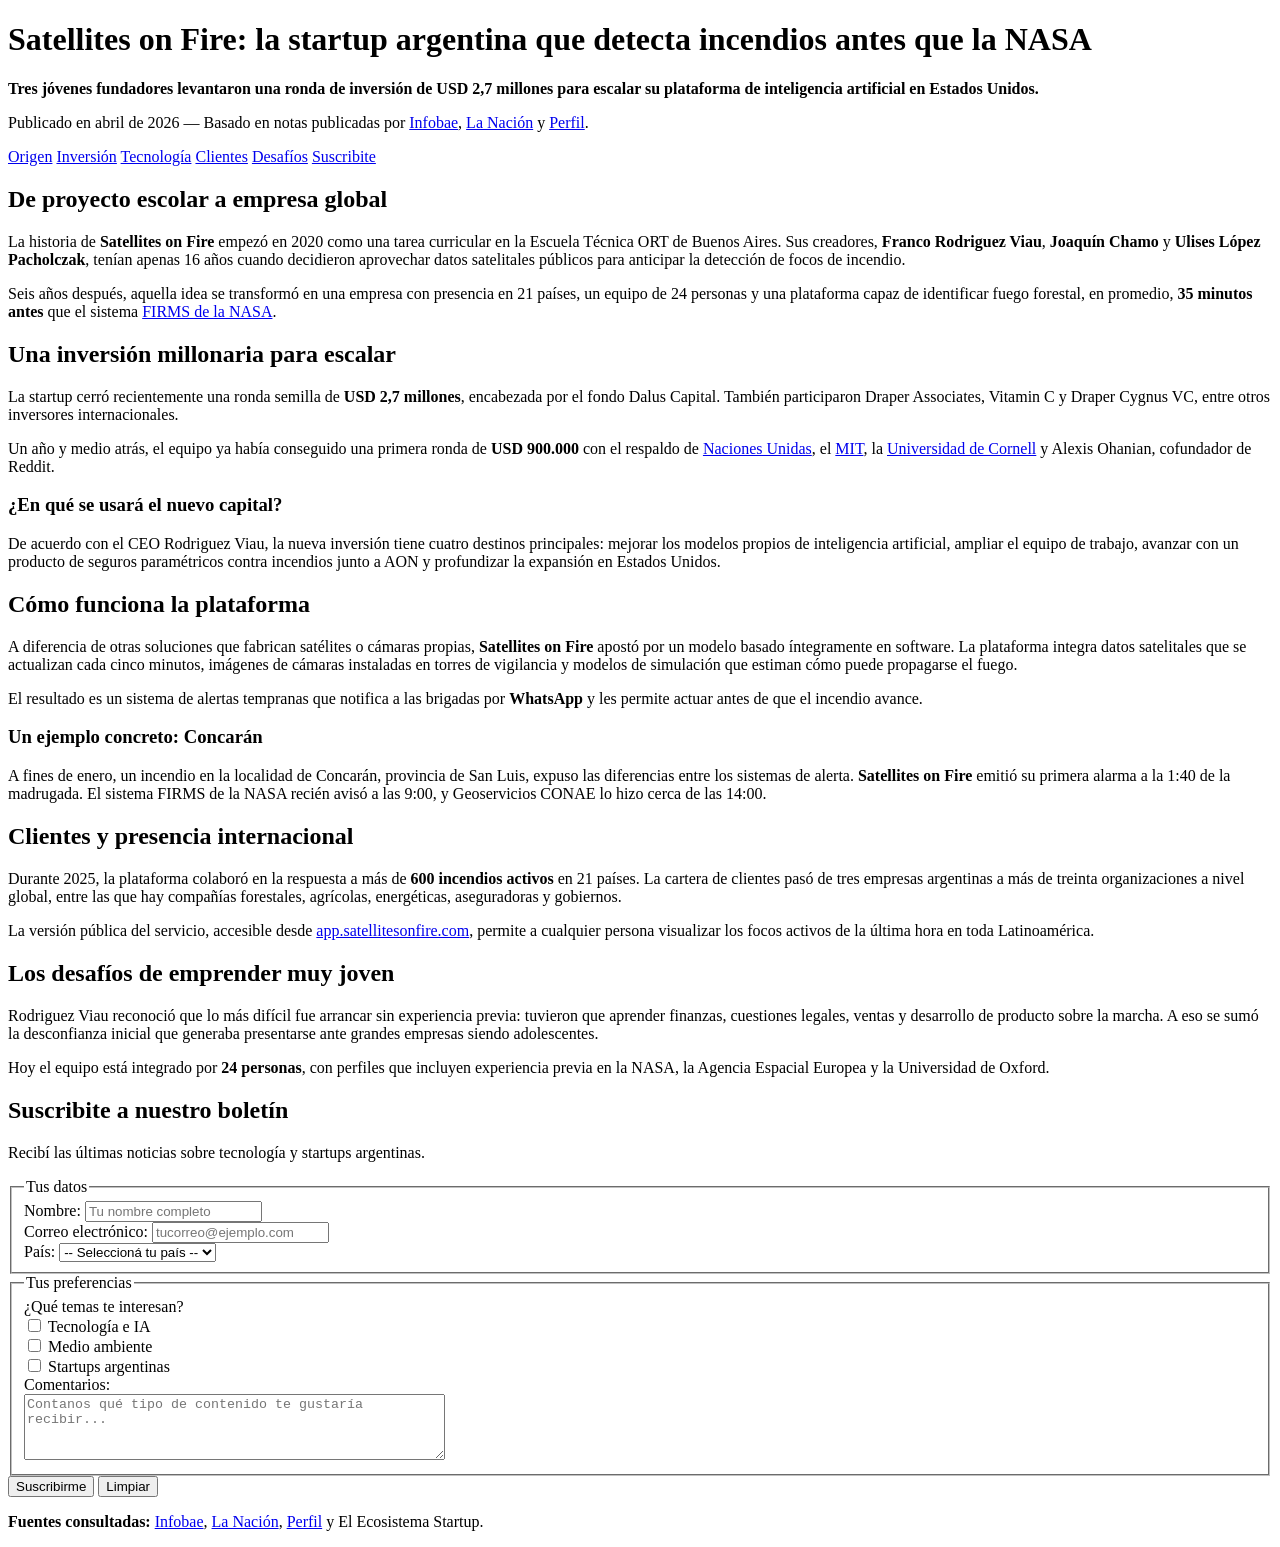
<file: index.html>
<!DOCTYPE html>
<html lang="es">
<head>
  <meta charset="UTF-8">
  <meta name="viewport" content="width=device-width, initial-scale=1.0">
  <title>Satellites on Fire: la startup argentina que detecta incendios antes que la NASA</title>
</head>
<body>

<header>
  <h1>Satellites on Fire: la startup argentina que detecta incendios antes que la NASA</h1>
  <p>
    <strong>Tres jóvenes fundadores levantaron una ronda de inversión de USD 2,7 millones
    para escalar su plataforma de inteligencia artificial en Estados Unidos.</strong>
  </p>
  <p>
    Publicado en abril de 2026 — Basado en notas publicadas por
    <a href="https://www.infobae.com">Infobae</a>,
    <a href="https://www.lanacion.com.ar">La Nación</a> y
    <a href="https://www.perfil.com">Perfil</a>.
  </p>
</header>


<!-- nav: elemento de bloque — barra de navegación interna -->
<nav>
  <a href="#origen">Origen</a>
  <a href="#inversion">Inversión</a>
  <a href="#tecnologia">Tecnología</a>
  <a href="#clientes">Clientes</a>
  <a href="#desafios">Desafíos</a>
  <a href="#suscripcion">Suscribite</a>
</nav>

<main>
  <article>

    <!-- section: elemento de bloque — agrupa contenido temático -->
    <section id="origen">
      <h2>De proyecto escolar a empresa global</h2>

      <!-- p: elemento de bloque -->
      <p>
        La historia de <strong>Satellites on Fire</strong> empezó en 2020 como una tarea
        curricular en la Escuela Técnica ORT de Buenos Aires. Sus creadores,
        <strong>Franco Rodriguez Viau</strong>, <strong>Joaquín Chamo</strong> y
        <strong>Ulises López Pacholczak</strong>, tenían apenas
        <span>16 años</span> cuando decidieron aprovechar datos satelitales públicos
        para anticipar la detección de focos de incendio.
      </p>

      <!-- a y span: elementos en línea dentro del párrafo -->
      <p>
        Seis años después, aquella idea se transformó en una empresa con presencia en
        <span>21 países</span>, un equipo de <span>24 personas</span> y una plataforma
        capaz de identificar fuego forestal, en promedio,
        <strong>35 minutos antes</strong> que el sistema
        <a href="https://firms.modaps.eosdis.nasa.gov/">FIRMS de la NASA</a>.
      </p>
    </section>


    <section id="inversion">
      <h2>Una inversión millonaria para escalar</h2>
      <p>
        La startup cerró recientemente una ronda semilla de <strong>USD 2,7 millones</strong>,
        encabezada por el fondo Dalus Capital. También participaron Draper Associates,
        Vitamin C y Draper Cygnus VC, entre otros inversores internacionales.
      </p>
      <p>
        Un año y medio atrás, el equipo ya había conseguido una primera ronda de
        <strong>USD 900.000</strong> con el respaldo de
        <a href="https://www.un.org/es/">Naciones Unidas</a>,
        el <a href="https://www.mit.edu/">MIT</a>,
        la <a href="https://www.cornell.edu/">Universidad de Cornell</a>
        y Alexis Ohanian, cofundador de Reddit.
      </p>
      <h3>¿En qué se usará el nuevo capital?</h3>
      <p>
        De acuerdo con el CEO Rodriguez Viau, la nueva inversión tiene cuatro destinos
        principales: mejorar los modelos propios de inteligencia artificial, ampliar el
        equipo de trabajo, avanzar con un producto de seguros paramétricos contra incendios
        junto a AON y profundizar la expansión en Estados Unidos.
      </p>
    </section>

    <section id="tecnologia">
      <h2>Cómo funciona la plataforma</h2>
      <p>
        A diferencia de otras soluciones que fabrican satélites o cámaras propias,
        <strong>Satellites on Fire</strong> apostó por un modelo basado íntegramente en
        software. La plataforma integra datos satelitales que se actualizan cada
        <span>cinco minutos</span>, imágenes de cámaras instaladas en torres de
        vigilancia y modelos de simulación que estiman cómo puede propagarse el fuego.
      </p>
      <p>
        El resultado es un sistema de alertas tempranas que notifica a las brigadas por
        <strong>WhatsApp</strong> y les permite actuar antes de que el incendio avance.
      </p>
      <h3>Un ejemplo concreto: Concarán</h3>
      <p>
        A fines de enero, un incendio en la localidad de Concarán, provincia de San Luis,
        expuso las diferencias entre los sistemas de alerta. <strong>Satellites on Fire</strong>
        emitió su primera alarma a la <span>1:40</span> de la madrugada. El sistema FIRMS
        de la NASA recién avisó a las <span>9:00</span>, y Geoservicios CONAE lo hizo cerca
        de las <span>14:00</span>.
      </p>
    </section>


    <section id="clientes">
      <h2>Clientes y presencia internacional</h2>
      <p>
        Durante 2025, la plataforma colaboró en la respuesta a más de
        <strong>600 incendios activos</strong> en 21 países. La cartera de clientes pasó
        de tres empresas argentinas a más de treinta organizaciones a nivel global, entre
        las que hay compañías forestales, agrícolas, energéticas, aseguradoras y gobiernos.
      </p>
      <p>
        La versión pública del servicio, accesible desde
        <a href="https://app.satellitesonfire.com">app.satellitesonfire.com</a>,
        permite a cualquier persona visualizar los focos activos de la última hora
        en toda Latinoamérica.
      </p>
    </section>

    <section id="desafios">
      <h2>Los desafíos de emprender muy joven</h2>
      <p>
        Rodriguez Viau reconoció que lo más difícil fue arrancar sin experiencia previa:
        tuvieron que aprender finanzas, cuestiones legales, ventas y desarrollo de producto
        sobre la marcha. A eso se sumó la desconfianza inicial que generaba presentarse
        ante grandes empresas siendo adolescentes.
      </p>
      <p>
        Hoy el equipo está integrado por <strong>24 personas</strong>, con perfiles que
        incluyen experiencia previa en la NASA, la Agencia Espacial Europea y la
        Universidad de Oxford.
      </p>
    </section>

  </article>
</main>


<!-- Formulario de suscripción: form es elemento de bloque -->
<section id="suscripcion">
  <h2>Suscribite a nuestro boletín</h2>
  <p>Recibí las últimas noticias sobre tecnología y startups argentinas.</p>

  <form action="#" method="post">

    <fieldset>
      <legend>Tus datos</legend>

      <!-- label: elemento en línea — input: elemento en línea -->
      <label for="nombre">Nombre:</label>
      <input type="text" id="nombre" name="nombre" placeholder="Tu nombre completo">

      <br>

      <label for="email">Correo electrónico:</label>
      <input type="email" id="email" name="email" placeholder="tucorreo@ejemplo.com">

      <br>

      <label for="pais">País:</label>
      <select id="pais" name="pais">
        <option value="">-- Seleccioná tu país --</option>
        <option value="ar">Argentina</option>
        <option value="mx">México</option>
        <option value="cl">Chile</option>
        <option value="uy">Uruguay</option>
        <option value="otro">Otro</option>
      </select>
    </fieldset>

    <fieldset>
      <legend>Tus preferencias</legend>

      <label for="temas">¿Qué temas te interesan?</label>
      <br>

      <input type="checkbox" id="tec" name="temas" value="tecnologia">
      <label for="tec">Tecnología e IA</label>

      <br>

      <input type="checkbox" id="amb" name="temas" value="medioambiente">
      <label for="amb">Medio ambiente</label>

      <br>

      <input type="checkbox" id="start" name="temas" value="startups">
      <label for="start">Startups argentinas</label>

      <br>

      <label for="comentario">Comentarios:</label>
      <br>
      <textarea id="comentario" name="comentario" rows="4" cols="50"
        placeholder="Contanos qué tipo de contenido te gustaría recibir..."></textarea>
    </fieldset>

    <!-- button: elemento en línea -->
    <button type="submit">Suscribirme</button>
    <button type="reset">Limpiar</button>

  </form>
</section>

<footer>
  <p>
    <strong>Fuentes consultadas:</strong>
    <a href="https://www.infobae.com">Infobae</a>,
    <a href="https://www.lanacion.com.ar">La Nación</a>,
    <a href="https://www.perfil.com">Perfil</a> y El Ecosistema Startup.
  </p>
</footer>

</body>
</html>
</file>
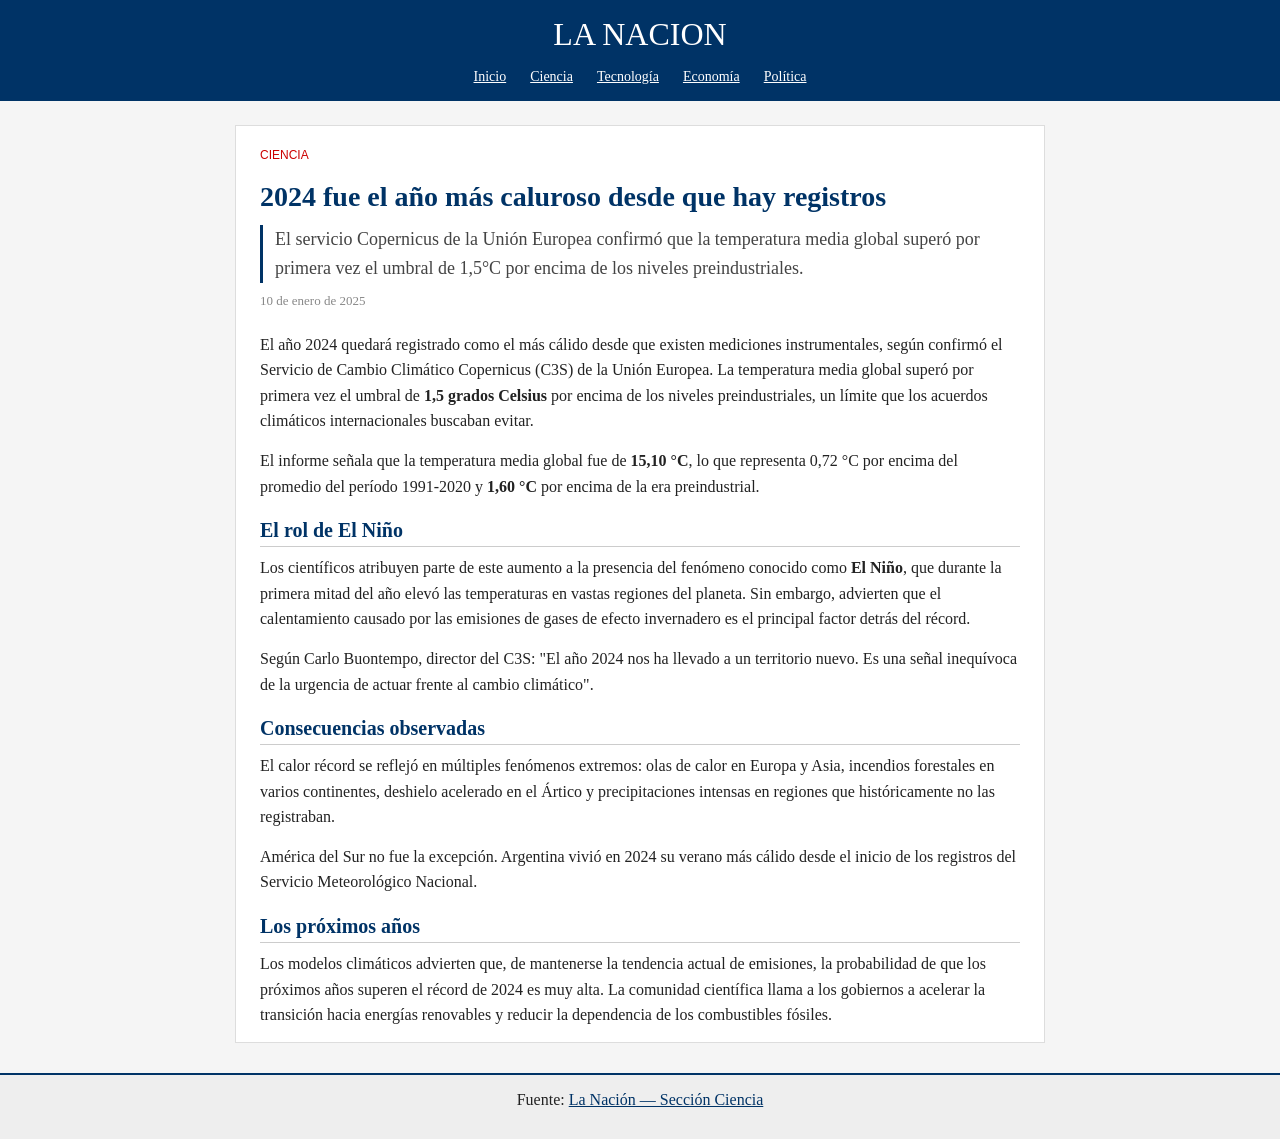
<file: noticia.html>
<!DOCTYPE html>
<html lang="es">
<head>
  <meta charset="UTF-8">
  <meta name="viewport" content="width=device-width, initial-scale=1.0">
  <title>2024, el año más caluroso desde que hay registros</title>
  <link rel="stylesheet" href="styles.css">
</head>
<body>

<header>
  <p class="nombre-sitio">LA NACION</p>
  <nav>
    <a href="#">Inicio</a>
    <a href="#">Ciencia</a>
    <a href="#">Tecnología</a>
    <a href="#">Economía</a>
    <a href="#">Política</a>
  </nav>
</header>

<main id="contenido-principal">
  <article>

    <p class="seccion">CIENCIA</p>
    <h1>2024 fue el año más caluroso desde que hay registros</h1>
    <p class="bajada">El servicio Copernicus de la Unión Europea confirmó que la temperatura
    media global superó por primera vez el umbral de 1,5°C por encima de los niveles
    preindustriales.</p>
    <p class="fecha">10 de enero de 2025</p>


    <section>
      <p>El año 2024 quedará registrado como el más cálido desde que existen mediciones
      instrumentales, según confirmó el Servicio de Cambio Climático Copernicus (C3S) de la
      Unión Europea. La temperatura media global superó por primera vez el umbral de
      <strong>1,5 grados Celsius</strong> por encima de los niveles preindustriales, un límite
      que los acuerdos climáticos internacionales buscaban evitar.</p>

      <p>El informe señala que la temperatura media global fue de <strong>15,10 °C</strong>,
      lo que representa 0,72 °C por encima del promedio del período 1991-2020 y
      <strong>1,60 °C</strong> por encima de la era preindustrial.</p>
    </section>

    <section>
      <h2>El rol de El Niño</h2>
      <p>Los científicos atribuyen parte de este aumento a la presencia del fenómeno conocido
      como <strong>El Niño</strong>, que durante la primera mitad del año elevó las temperaturas
      en vastas regiones del planeta. Sin embargo, advierten que el calentamiento causado por
      las emisiones de gases de efecto invernadero es el principal factor detrás del récord.</p>

      <p>Según Carlo Buontempo, director del C3S: "El año 2024 nos ha llevado a un territorio
      nuevo. Es una señal inequívoca de la urgencia de actuar frente al cambio climático".</p>
    </section>


    <section>
      <h2>Consecuencias observadas</h2>
      <p>El calor récord se reflejó en múltiples fenómenos extremos: olas de calor en Europa y
      Asia, incendios forestales en varios continentes, deshielo acelerado en el Ártico y
      precipitaciones intensas en regiones que históricamente no las registraban.</p>

      <p>América del Sur no fue la excepción. Argentina vivió en 2024 su verano más cálido
      desde el inicio de los registros del Servicio Meteorológico Nacional.</p>
    </section>

    <section>
      <h2>Los próximos años</h2>
      <p>Los modelos climáticos advierten que, de mantenerse la tendencia actual de emisiones,
      la probabilidad de que los próximos años superen el récord de 2024 es muy alta. La
      comunidad científica llama a los gobiernos a acelerar la transición hacia energías
      renovables y reducir la dependencia de los combustibles fósiles.</p>
    </section>

  </article>
</main>

<footer>
  <p>
    Fuente:
    <a href="https://www.lanacion.com.ar/ciencia/2024-fue-el-ano-mas-caluroso-desde-que-hay-registros-nid10012025/">
      La Nación — Sección Ciencia
    </a>
  </p>
</footer>

</body>
</html>
</file>
<file: styles.css>
* {
  margin: 0;
  padding: 0;
}

body {
  font-family: Georgia, serif;
  color: #222222;
  background-color: #f5f5f5;
}

header {
  background-color: #003366;
  padding: 16px;
  text-align: center;
}

nav {
  margin-top: 10px;
}

h1 {
  font-size: 28px;
  color: #003366;
  margin-top: 16px;
  margin-bottom: 12px;
}

h2 {
  font-size: 20px;
  color: #003366;
  margin-top: 20px;
  margin-bottom: 8px;
  border-bottom: 1px solid #cccccc;
  padding-bottom: 4px;
}

p {
  font-size: 16px;
  margin-bottom: 14px;
}

footer {
  background-color: #eeeeee;
  padding: 16px;
  margin-top: 30px;
  text-align: center;
  border-top: 2px solid #003366;
}

nav a {
  color: #ffffff;
  font-size: 14px;
  margin: 0 10px;
}

footer a {
  color: #003366;
}

article p {
  text-align: left;
  line-height: 1.6;
}

#contenido-principal {
  width: 760px;
  margin: 24px auto;
  padding: 0 24px;
  background-color: #ffffff;
  border: 1px solid #dddddd;
}

.nombre-sitio {
  color: #ffffff;
  font-size: 32px;
  font-family: Georgia, serif;
}

.seccion {
  font-size: 12px;
  color: #cc0000;
  font-family: Arial, sans-serif;
  margin-top: 20px;
}

.bajada {
  font-size: 18px;
  color: #444444;
  border-left: 3px solid #003366;
  padding-left: 12px;
  margin-top: 8px;
  margin-bottom: 8px;
}

.fecha {
  font-size: 13px;
  color: #888888;
  margin-bottom: 20px;
}
</file>
